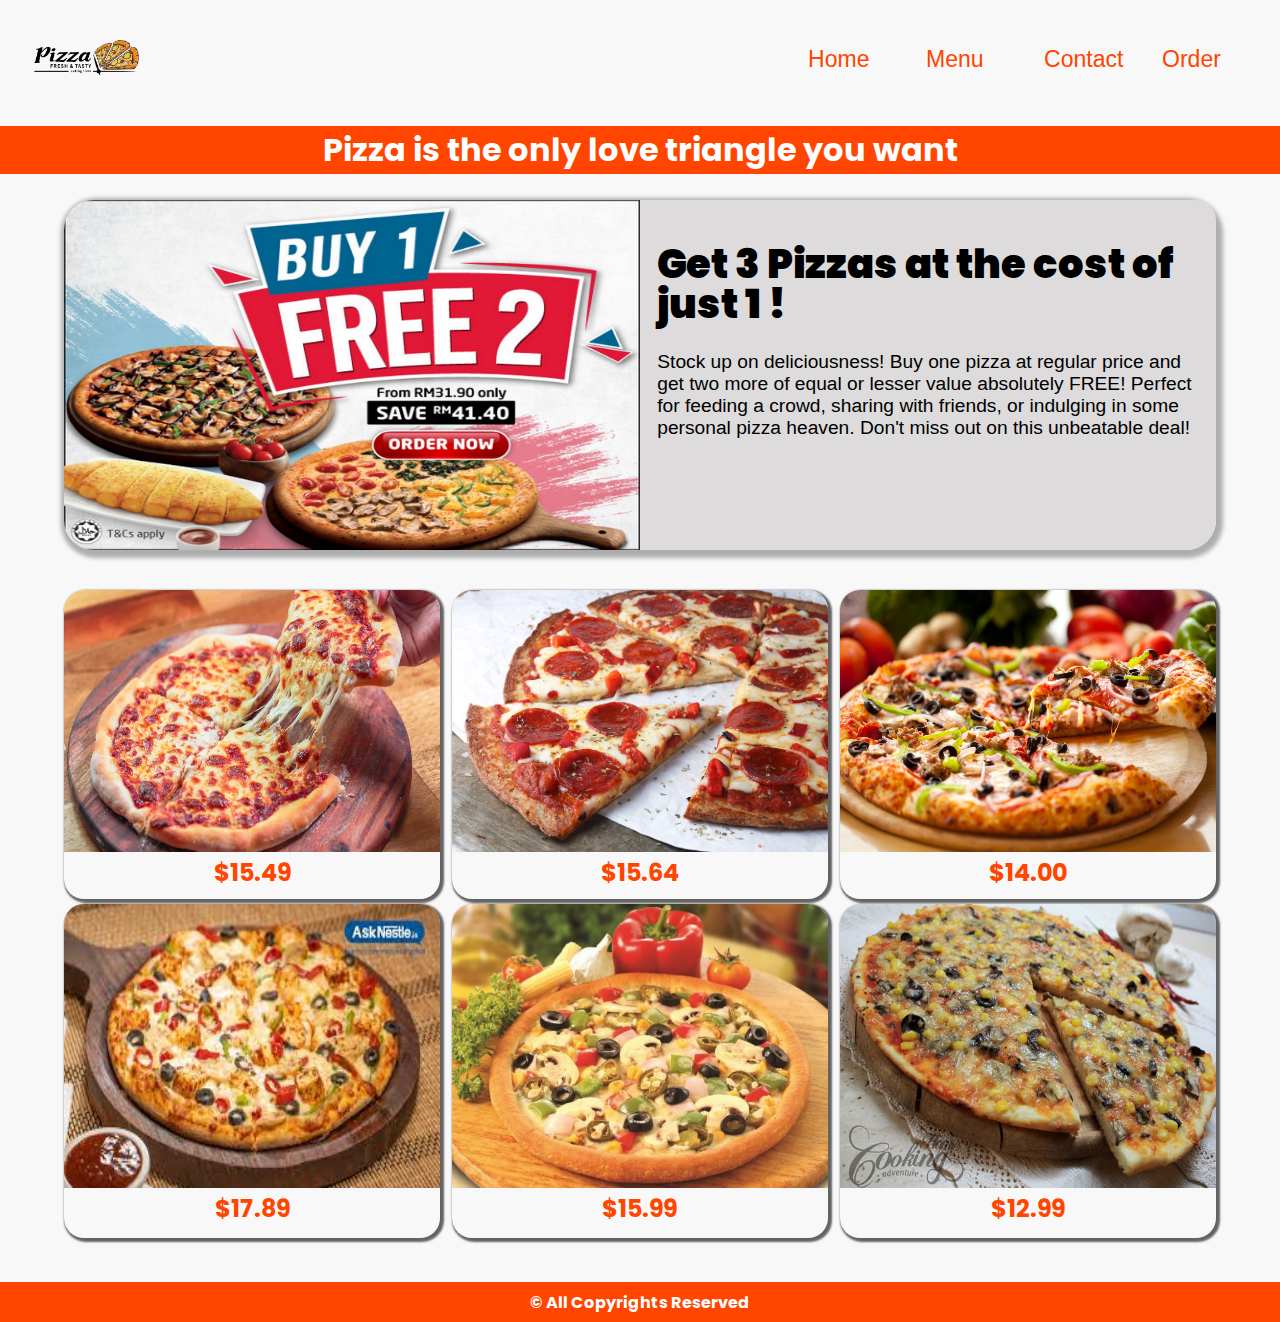
<file: Assignment-2/index.html>
<!DOCTYPE html>
<html lang="en">

<head>
    <meta charset="UTF-8">
    <meta name="viewport" content="width=device-width, initial-scale=1.0">
    <meta name="description" content="This is a pizza store">
    <meta name="robots" content="nofollow, noindex">
    <title>Assignment 2 | Pizza Store</title>

    <link rel="stylesheet" href="./css/style.css">

    <link rel="preconnect" href="https://fonts.googleapis.com">
    <link rel="preconnect" href="https://fonts.gstatic.com" crossorigin>
    <link href="https://fonts.googleapis.com/css2?family=Poppins:ital,wght@0,100;0,200;0,300;0,
400;0,500;0,600;0,700;0,800;0,900;1,100;1,200;1,300;1,400;1,500;1,600;1,700;1,800;1,900&family
=Reddit+Mono:wght@200..900&display=swap" rel="stylesheet">
</head>

<body>
    <header>
        <div class="header-logo">
            <img src="./img/pizza_logo.png" alt="navbar logo">
        </div>
        <nav>
            <menu>
                <li><a href="index.html">Home</a></li>
                <li><a href="index.html">Menu</a></li>
                <li><a href="#">Contact</a></li>
                <li class="order-btn"><a href="order.html">Order</a></li>
            </menu>
        </nav>
    </header>
    <section class="masthead">
        <h1>Pizza is the only love triangle you want</h1>
    </section>
    <main>
        <section>
            <div class="pic_content">
                <div class="box1">
                    <img src="./img/offer.jpg" alt="offer image" class="offer_img">
                </div>
                <div class="box2">
                    <h1><b>Get 3 Pizzas at the cost of just 1 !</b></h1>
                    <p>Stock up on deliciousness! Buy one pizza at regular price and get two more of equal or lesser
                        value absolutely FREE! Perfect for feeding a crowd, sharing with friends, or indulging in some
                        personal pizza heaven. Don't miss out on this unbeatable deal!</p>

                </div>
            </div>
        </section>

        <section>
            <div class="image_container">
                <div class="image">
                    <img src="./img/pizza_1.jpg" alt="pizza image">
                    <h2 align="center">$15.49</h2>
                </div>
                <div class="image">
                    <img src="./img/pizza_2.jpg" alt="pizza image">
                    <h2 align="center">$15.64</h2>

                </div>
                <div class="image">
                    <img src="./img/pizza_3.jpeg" alt="pizza image">
                    <h2 align="center">$14.00</h2>

                </div>
                <div class="image">
                    <img src="./img/pizza_4.jpeg" alt="pizza image">
                    <h2 align="center">$17.89</h2>

                </div>
                <div class="image">
                    <img src="./img/pizza_5.jpg" alt="pizza image">
                    <h2 align="center">$15.99</h2>

                </div>
                <div class="image">
                    <img src="./img/pizza_6.jpg" alt="pizza image">
                    <h2 align="center">$12.99</h2>

                </div>
            </div>
        </section>

        <footer>
            <h4 align="center">&#169; All Copyrights Reserved</h4>
        </footer>
    </main>
</body>

</html>
</file>
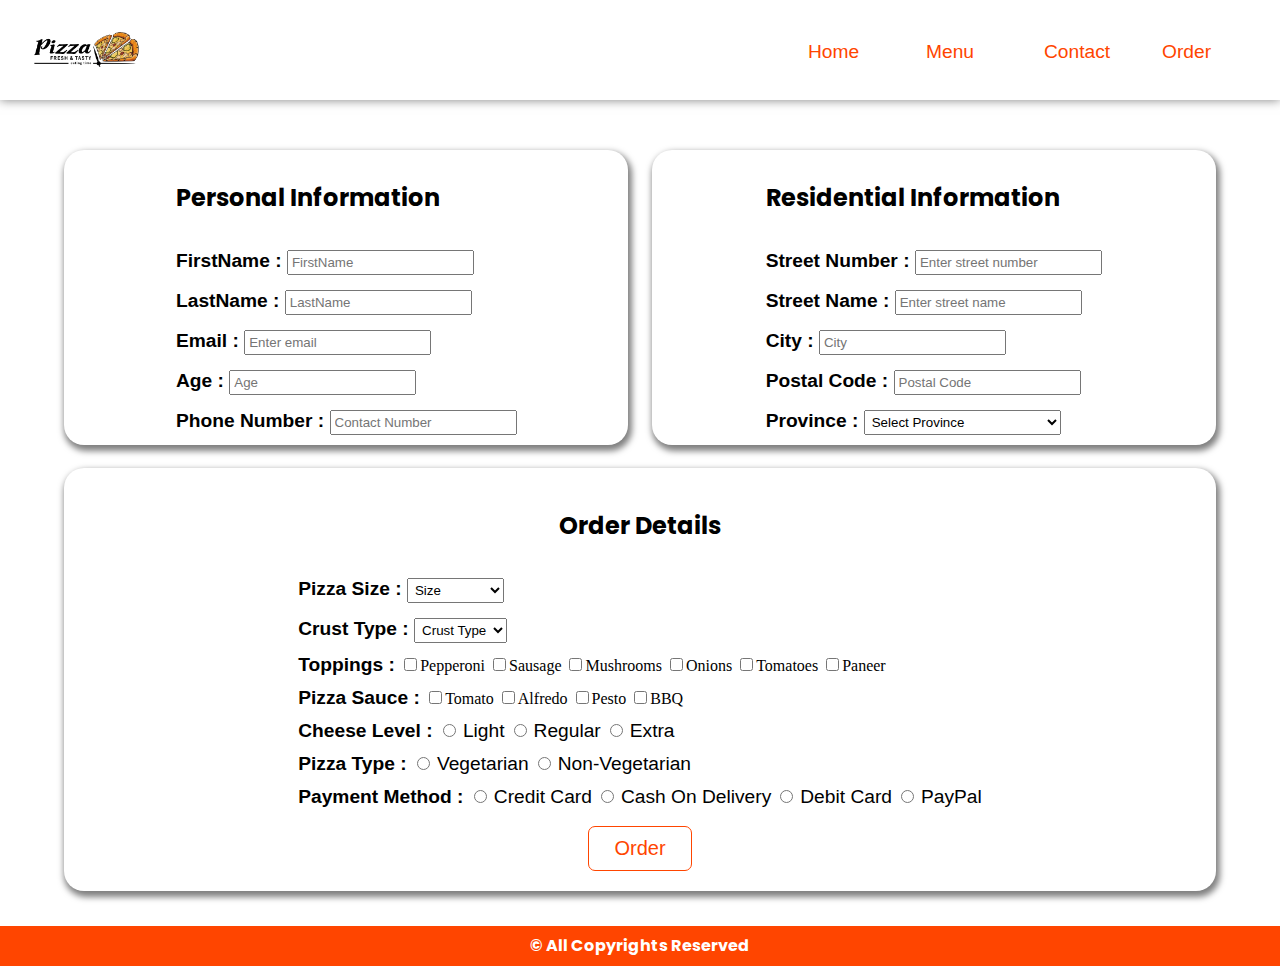
<file: Assignment-2/order.html>
<!DOCTYPE html>
<html lang="en">

<head>
    <meta charset="UTF-8">
    <meta name="viewport" content="width=device-width, initial-scale=1.0">
    <meta name="robots" content="nofollow, noindex">
    <meta name="description" content="This is the orders page">
    <title>Order Pizza</title>

    <link rel="preconnect" href="https://fonts.googleapis.com">
    <link rel="preconnect" href="https://fonts.gstatic.com" crossorigin>
    <link href="https://fonts.googleapis.com/css2?family=Poppins:ital,wght@0,100;0,200;0,300;0,
400;0,500;0,600;0,700;0,800;0,900;1,100;1,200;1,300;1,400;1,500;1,600;1,700;1,800;1,900&family
=Reddit+Mono:wght@200..900&display=swap" rel="stylesheet">

    <link rel="stylesheet" href="./css/style1.css">
</head>

<body>
    <header>
        <div class="header-logo">
            <img src="./img/pizza_logo.png" alt="navbar logo">
        </div>
        <nav>
            <menu>
                <li><a href="index.html">Home</a></li>
                <li><a href="index.html">Menu</a></li>
                <li><a href="#">Contact</a></li>
                <li class="order-btn"><a href="order.html">Order</a></li>
            </menu>
        </nav>
    </header>

    <main>
        <section>
            <div class="form_container">
                <form action="somephpfile" method="post">

                    <div class="row">
                        <div class="box">
                            <div class="inside">
                                <h2>Personal Information</h2>

                                <label for=""><b>FirstName : </b></label>
                                <input type="text" placeholder="FirstName" name="fname"><br>

                                <label for=""><b>LastName : </b></label>
                                <input type="text" placeholder="LastName" name="lname"><br>

                                <label for=""><b>Email : </b></label>
                                <input type="email" placeholder="Enter email" name="email"><br>

                                <label for=""><b>Age : </b></label>
                                <input type="number" placeholder="Age" name="age"> <br>

                                <label for=""><b>Phone Number : </b></label>
                                <input type="tel" placeholder="Contact Number" name="number"
                                    pattern="[0-9]{3}-[0-9]{3}-[0-9]{4}">

                            </div>

                        </div>

                        <div class="box">
                            <div class="inside">
                                <h2>Residential Information</h2>

                                <label for=""><b>Street Number : </b></label>
                                <input type="number" placeholder="Enter street number" name="street_number"><br>

                                <label for=""><b>Street Name : </b></label>
                                <input type="text" placeholder="Enter street name" name="street_name"><br>

                                <label for=""><b>City : </b></label>
                                <input type="text" placeholder="City" name="city"><br>

                                <label for=""><b>Postal Code : </b></label>
                                <input type="text" placeholder="Postal Code" name="postal_code"><br>

                                <label for=""><b>Province : </b></label>
                                <select name="" id="">
                                    <option value="">Select Province</option>
                                    <option value="">Ontario</option>
                                    <option value="">British Columbia</option>
                                    <option value="">Northwest Territories</option>
                                    <option value="">Alberta</option>
                                    <option value="">New Brunswick</option>
                                    <option value="">Newfoundland and Labrador</option>
                                    <option value="">Nunavut</option>
                                    <option value="">Manitoba</option>
                                    <option value="">Quebec</option>
                                    <option value="">Yukon</option>
                                    <option value="">Prince Edward Island</option>
                                    <option value="">Saskatchewan</option>
                                </select>


                            </div>
                        </div>
                    </div>


                    <div class="row1">
                        <h2 align="center">Order Details</h2>
                        <div class="order_content">

                            <div class="inside_box">
                                <label for=""><b>Pizza Size : </b></label>
                                <select name="" id="">
                                    <option value="">Size</option>
                                    <option value="">Small</option>
                                    <option value="">Medium</option>
                                    <option value="">Large</option>
                                    <option value="">Extra Large</option>
                                </select>
                                <br>

                                <label for=""><b>Crust Type : </b></label>
                                <select name="" id="">
                                    <option value="">Crust Type</option>
                                    <option value="">Thin</option>
                                    <option value="">Regular</option>
                                    <option value="">Thick</option>
                                    <option value="">Stuffed</option>
                                </select>

                                <br>
                                <label for=""><b>Toppings : </b></label>
                                <input type="checkbox">Pepperoni
                                <input type="checkbox">Sausage
                                <input type="checkbox">Mushrooms
                                <input type="checkbox">Onions
                                <input type="checkbox">Tomatoes
                                <input type="checkbox">Paneer
                                <br>

                                <label for=""><b>Pizza Sauce :</b> </label>
                                <input type="checkbox">Tomato
                                <input type="checkbox">Alfredo
                                <input type="checkbox">Pesto
                                <input type="checkbox">BBQ
                                <br>

                                <label for=""><b>Cheese Level : </b></label>
                                <input type="radio" name="cheese">
                                <label for="">Light</label>

                                <input type="radio" name="cheese">
                                <label for="">Regular</label>

                                <input type="radio" name="cheese">
                                <label for="">Extra</label>
                                <br>

                                <label for=""><b>Pizza Type : </b></label>
                                <input type="radio" name=type>
                                <label for="">Vegetarian</label>
                                <input type="radio" name="type">
                                <label for="">Non-Vegetarian</label><br>

                                <label for=""><b>Payment Method : </b></label>
                                <input type="radio" name="payment">
                                <label for="">Credit Card</label>
                                
                                <input type="radio" name="payment">
                                <label for="">Cash On Delivery</label>

                                <input type="radio" name="payment">
                                <label for="">Debit Card</label>

                                <input type="radio" name="payment">
                                <label for="">PayPal</label>
                                <br><br>

                                <div class="btn_container">
                                <button type="submit" value="Order" class="btn">
                                    Order
                                </button>
                            </div>

                            </div>

                        </div>

                    </div>

                </form>
            </div>
        </section>
    </main>


    <footer>
        <h4 align="center">&#169; All Copyrights Reserved</h4>
    </footer>


</body>

</html>
</file>
<file: Assignment-2/css/style.css>
body{
    margin:0;
    padding:0;
    background-color: #f8f8f8;

}

section{
    width:100%;
}

.header-logo{
    height:115px;
    width:auto;
}

h1, h2, h3, h4, h5, h6{
    font-family: "Poppins",sans-serif;
}

p, a, li, figcaption{
    font-size: 1.2em;  /* This is equals 20px */
    font-family: "Roboto", sans-serif;
    text-decoration: none;
}

header{
    display: grid;
    grid-template-columns: 60% 40%;
    height: 100px;
}

header .header-logo img{
    width: auto;
    height: 100%;
}

header nav menu{
    display: grid;
    grid-template-columns: repeat(4, 1fr);
    list-style: none;
    text-decoration: none;
    margin-top: 9%;
}

header nav menu li a{
    list-style: none;
    text-decoration: none;
    color: orangered;
}

.order-btn a:hover{
    list-style: none;
    text-decoration: none;
    background-color: white;
    color: orangered;
    border: 2px solid orangered;
    padding: 3%;
    /* display: grid; */
    text-align: center;
    border-radius: 10px;
    font-size:20px;
    transition: 0.2s ease;
}

.masthead{
    display: grid;
    align-items: center;
    height: 100px;
    width: 100%;
    /* align-items: center; */
}

.masthead > h1{
    text-align: center;
    color: white;
    background-color: orangered;
}

.pic_content{
    display: flex;
    justify-content: center;
    width: 90%;
    margin-left: 5%;
    box-shadow: 2px 3px 4px 5px rgba(0,0,0,0.3);
    border-radius: 30px;
}

.box1{
    height: 350px;
    width: 50%;
    /* border: 1px solid black; */
}

.offer_img{
    width:100%;
    height: 350px;
    border-top-left-radius: 30px;
    border-bottom-left-radius: 30px;
}

.box2{
    height: 350px;
    width: 50%;
    /* border: 1px solid black; */
    /* padding: 4%; */
    background-color: rgb(221 ,219, 219);
    border-top-right-radius: 20px;
    border-bottom-right-radius: 30px;

}

.box2 > h1, p{
    margin-left: 3%;
    margin-right: 3%;
    
}

.box2 > h1{
    font-size: 40px;
    padding-top: 3%;
    line-height: 40px;
}

.image_container{
    display: grid;
    grid-template-columns: repeat(3,1fr);
    grid-template-rows: repeat(2, 1fr);
    width: 90%;
    margin: 0 5%;
    height: 500px;
    margin-top: 40px;
    gap:1%;
}

.image{
    /* border: 2px solid black; */
    border-radius: 20px;
    box-shadow: 2px 2px 2px 2px rgba(0,0,0,0.6);

}

.image > img{
    width: 100%;
    height: 85%;  
    border-top-left-radius: 20px;
    border-top-right-radius: 20px;

}

footer {
    margin-top: 15%;
    background-color: orangered;
    color: white;
    height: 40px;
    display: flex;
    align-items: center;
    justify-content: center;
}

.image > h2{
    margin-top : -1px;
    color : orangered;
}
</file>
<file: Assignment-2/css/style1.css>
.header-logo{
    height:115px;
    width:auto;
    margin-top: -1%;
}

h1, h2, h3, h4, h5, h6{
    font-family: "Poppins",sans-serif;
}

p, figcaption, label{
    font-size: 1.2em;  /* This is equals 20px */
    font-family: "Roboto", sans-serif;
    text-decoration: none;
}

menu{
    font-size: 1.2em;  /* This is equals 20px */
    font-family: "Roboto", sans-serif;
    text-decoration: none;
}

header{
    display: grid;
    grid-template-columns: 60% 40%;
    height: 100px;
    /* border-bottom: solid rgba(0,0,0,0.6); */
    box-shadow: 0px 0px 10px 0px rgba(0,0,0,0.5);
    width: 100%;

}

header .header-logo img{
    width: auto;
    height: 100%;
}

header nav menu{
    display: grid;
    grid-template-columns: repeat(4, 1fr);
    list-style: none;
    text-decoration: none;
    margin-top: 8%;
}

header nav menu li a{
    list-style: none;
    text-decoration: none;
    color: orangered;
}

.order-btn a:hover{
    list-style: none;
    text-decoration: none;
    background-color: white;
    color: orangered;
    border: 2px solid orangered;
    padding: 3%;
    /* display: grid; */
    text-align: center;
    border-radius: 10px;
    font-size:20px;
    transition: 0.2s ease;
}

.row{
    display: grid;
    grid-template-columns: repeat(2,1fr);
    gap:2%;
}

.box{
    /* border: 1px solid black; */
    display: flex;
    justify-content: center;
    padding: 10px;
    border-radius: 20px;
    /* border-bottom: 1px solid black; */
    box-shadow: 2px 4px 6px 2px rgba(0,0,0,0.5);
}

form{
    height: auto;
    width:90%;
    /* border: 2px solid black; */
    border-radius: 30px;
    

}

.form_container{
    display: flex;
    justify-content: center;
    margin-top: 50px;
}

.inside > label, input, select{
    margin-top: 15px;
}

.inside > input, select{
    padding: 3px;
}

.inside_box{
    margin-bottom:20px;
}

.row1{
    margin-top:2%;
    padding-top: 20px;
    border-radius: 20px;
    box-shadow: 2px 4px 6px 2px rgba(0,0,0,0.5);

}

.order_content{
    display: flex;
    justify-content: center;
}

.bottom{
    padding-bottom: 30px;
}

footer{
    background-color: orangered;
    color: white;
    height: 40px;
    display: flex;
    align-items: center;
    justify-content: center;
    margin-top: 35px;
}

body{
    margin: 0px;
    padding: 0;
}

.btn_container{
    display: flex;
    justify-content: center;

}

.btn{
    padding:10px 25px;
    border-radius: 7px;
    border: 1px solid orangered;
    color: orangered;
    font-size: 20px;
    background-color: white;    
}

.btn:hover{
    padding:10px 25px;
    border-radius: 7px;
    border: 1px solid orangered;
    color: white;
    font-size: 20px;
    background-color: orangered; 
    transition: 0.3s ease;
    cursor: pointer;
}
</file>
